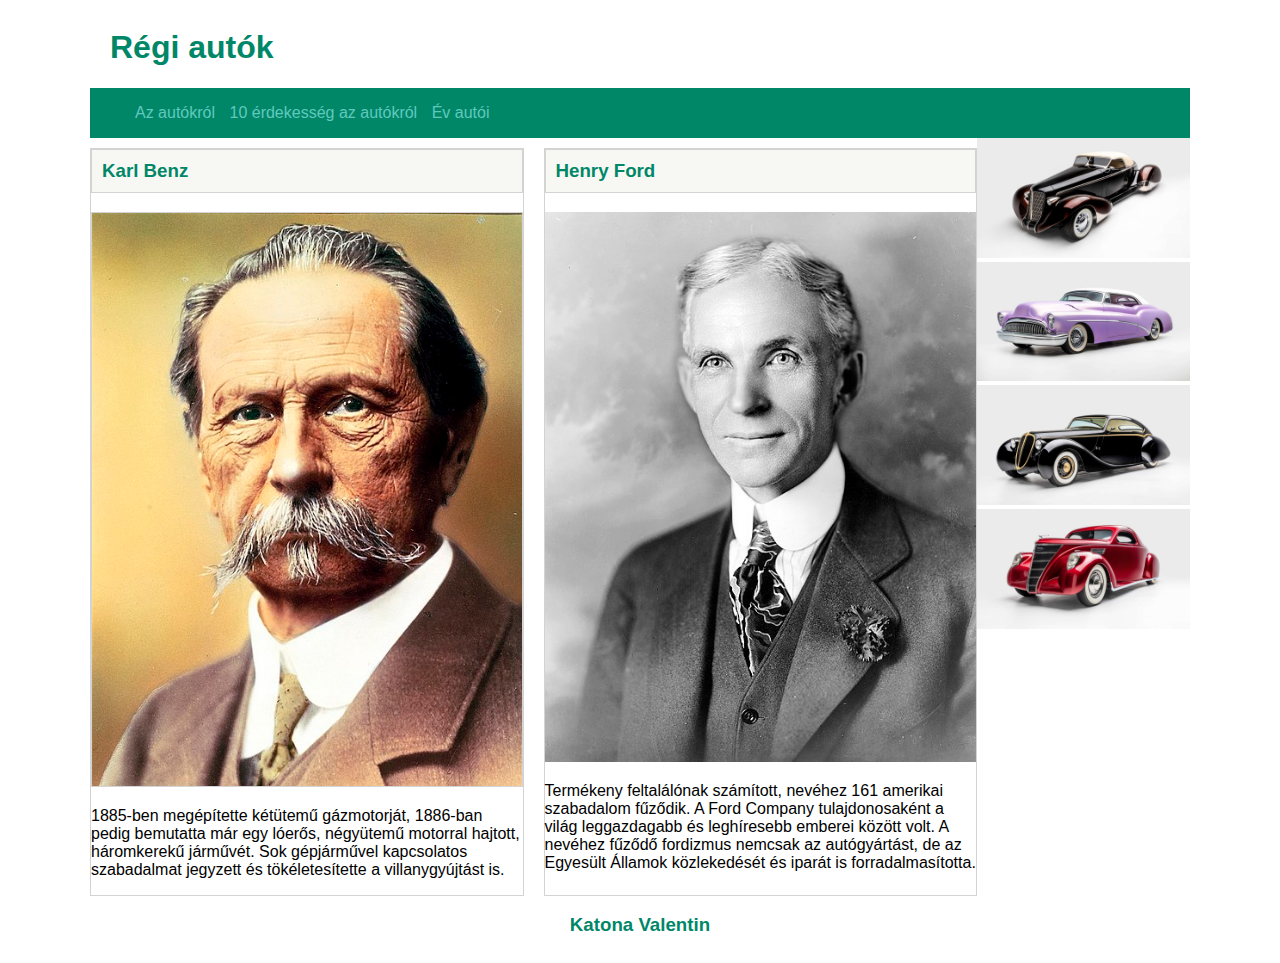
<file: index.html>
<!DOCTYPE html>
<html lang="hu">
<head>
    <meta charset="UTF-8">
    <meta http-equiv="X-UA-Compatible" content="IE=edge">
    <meta name="viewport" content="width=device-width, initial-scale=1.0">
    <link rel="stylesheet" href="style.css">
    <title>Katona Valentin</title>
</head>
<body>
    <main>
        <header>
            <h1>Régi autók</h1>
        </header>
        <nav>
            <ul>
                <li><a href="index.html">Az autókról</a></li>
                <li><a href="erdekessegek.html">10 érdekesség az autókról</a></li>
                <li><a href="evautoi.html">Év autói</a></li>
            </ul>
        </nav>
        <article>
            <div class="kulsobar">
                <h3>Karl Benz</h3>
                <div class="belsobar">
                <img src="kepek/500px-Carl-Benz_coloriert.jpg" alt="">
                <p>1885-ben megépítette kétütemű gázmotorját, 1886-ban pedig bemutatta már egy lóerős, 
                    négyütemű motorral hajtott, háromkerekű járművét. Sok gépjárművel kapcsolatos szabadalmat 
                    jegyzett és tökéletesítette a villanygyújtást is.</p>
                </div>
            </div>
            <div class="kulsobar">
                <h3>Henry Ford</h3>
                <img src="kepek/500px-Henry_ford_1919.jpg" alt="">
                <p>Termékeny feltalálónak számított, nevéhez 161 amerikai szabadalom fűződik. 
                    A Ford Company tulajdonosaként a világ leggazdagabb és leghíresebb emberei 
                    között volt. A nevéhez fűződő fordizmus nemcsak az autógyártást, de az Egyesült 
                    Államok közlekedését és iparát is forradalmasította.</p>
            </div>
        </article>
        <aside>
            <img src="kepek/elsoAuto.jpg" alt="">
            <img src="kepek/masodikAuto.jpg" alt="">
            <img src="kepek/harmadikAuto.jpg" alt="">
            <img src="kepek/negyedikAuto.jpg" alt="">
        </aside>
        <footer>
            <h3>
                Katona Valentin
            </h3>
    </footer>
    </main>
    
</body>
</html>
</file>
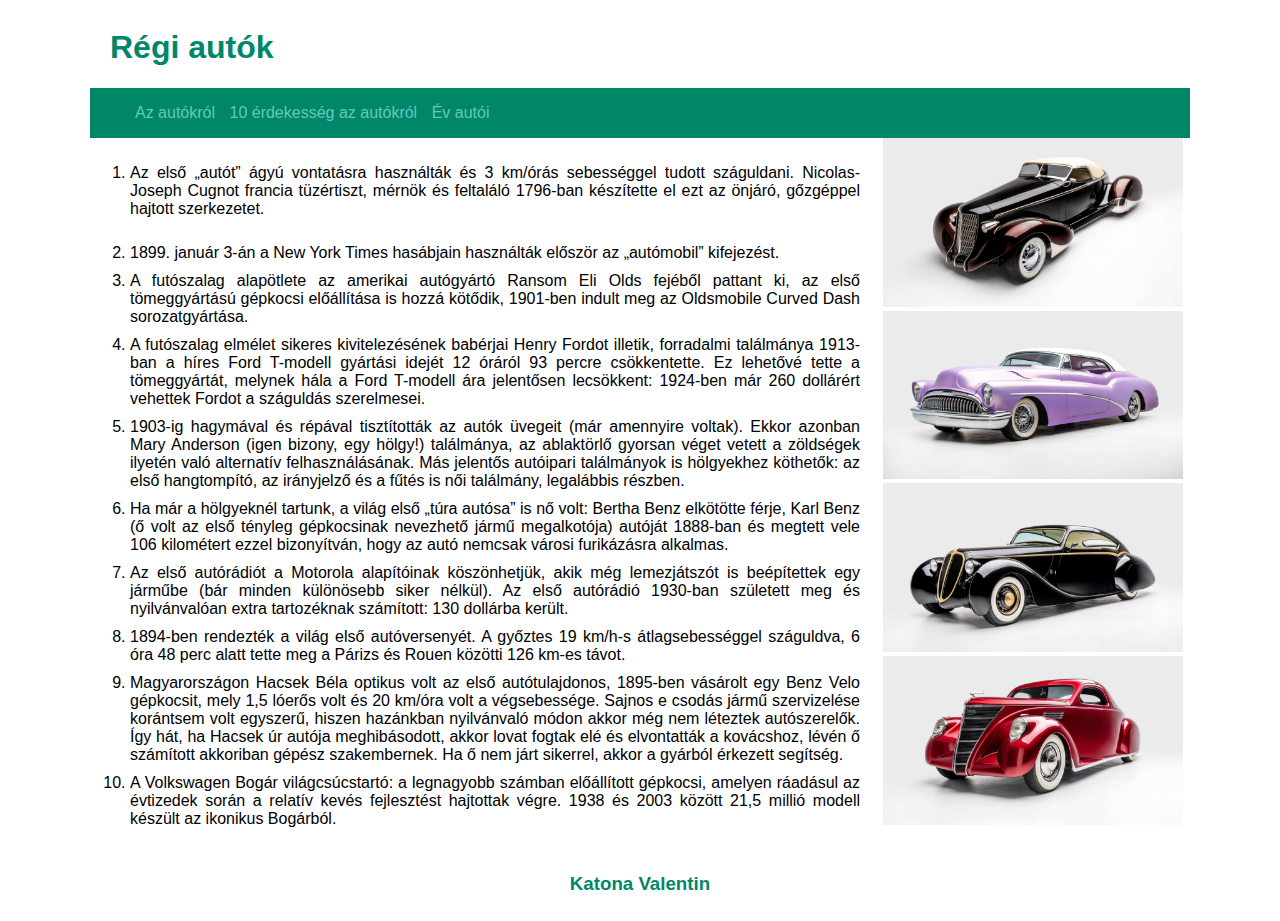
<file: erdekessegek.html>
<!DOCTYPE html>
<html lang="hu">
<head>
    <meta charset="UTF-8">
    <meta http-equiv="X-UA-Compatible" content="IE=edge">
    <meta name="viewport" content="width=device-width, initial-scale=1.0">
    <link rel="stylesheet" href="erdekessegek.css">
    <title>Katona Valentin</title>
</head>
<body>
    <main>
        <header>
            <h1>Régi autók</h1>
        </header>
        <nav>
            <ul>
                <li><a href="index.html">Az autókról</a></li>
                <li><a href="erdekessegek.html">10 érdekesség az autókról</a></li>
                <li><a href="evautoi.html">Év autói</a></li>
            </ul>
        </nav>
        <article>
            <ol>
                <li>
                Az első „autót” ágyú vontatásra használták és 3 km/órás sebességgel tudott száguldani. Nicolas-Joseph Cugnot francia tüzértiszt, mérnök és feltaláló 1796-ban készítette el ezt az önjáró, gőzgéppel hajtott szerkezetet.</p>
                </li>
                <li>
                    1899. január 3-án a New York Times hasábjain használták először az „autómobil” kifejezést.
                </li>
                <li>
                    A futószalag alapötlete az amerikai autógyártó Ransom Eli Olds fejéből pattant ki, az első tömeggyártású gépkocsi előállítása is hozzá kötődik, 1901-ben indult meg az Oldsmobile Curved Dash sorozatgyártása.
                </li>
                <li>
                    A futószalag elmélet sikeres kivitelezésének babérjai Henry Fordot illetik, forradalmi találmánya 1913-ban a híres Ford T-modell gyártási idejét 12 óráról 93 percre csökkentette. Ez lehetővé tette a tömeggyártát, melynek hála a Ford T-modell ára jelentősen lecsökkent: 1924-ben már 260 dollárért vehettek Fordot a száguldás szerelmesei.
                </li>
                <li>
                    1903-ig hagymával és répával tisztították az autók üvegeit (már amennyire voltak). Ekkor azonban Mary Anderson (igen bizony, egy hölgy!) találmánya, az ablaktörlő gyorsan véget vetett a zöldségek ilyetén való alternatív felhasználásának. Más jelentős autóipari találmányok is hölgyekhez köthetők: az első hangtompító, az irányjelző és a fűtés is női találmány, legalábbis részben.
                </li>
                <li>
                    Ha már a hölgyeknél tartunk, a világ első „túra autósa” is nő volt: Bertha Benz elkötötte férje, Karl Benz (ő volt az első tényleg gépkocsinak nevezhető jármű megalkotója) autóját 1888-ban és megtett vele 106 kilométert ezzel bizonyítván, hogy az autó nemcsak városi furikázásra alkalmas.
                </li>
                <li>
                    Az első autórádiót a Motorola alapítóinak köszönhetjük, akik még lemezjátszót is beépítettek egy járműbe (bár minden különösebb siker nélkül). Az első autórádió 1930-ban született meg és nyilvánvalóan extra tartozéknak számított: 130 dollárba került.
                </li>
                <li>
                    1894-ben rendezték a világ első autóversenyét. A győztes 19 km/h-s átlagsebességgel száguldva, 6 óra 48 perc alatt tette meg a Párizs és Rouen közötti 126 km-es távot.
                </li>
                <li>
                    Magyarországon Hacsek Béla optikus volt az első autótulajdonos, 1895-ben vásárolt egy Benz Velo gépkocsit, mely 1,5 lóerős volt és 20 km/óra volt a végsebessége. Sajnos e csodás jármű szervizelése korántsem volt egyszerű, hiszen hazánkban nyilvánvaló módon akkor még nem léteztek autószerelők. Így hát, ha Hacsek úr autója meghibásodott, akkor lovat fogtak elé és elvontatták a kovácshoz, lévén ő számított akkoriban gépész szakembernek. Ha ő nem járt sikerrel, akkor a gyárból érkezett segítség.
                </li>
                <li>
                    A Volkswagen Bogár világcsúcstartó: a legnagyobb számban előállított gépkocsi, amelyen ráadásul az évtizedek során a relatív kevés fejlesztést hajtottak végre. 1938 és 2003 között 21,5 millió modell készült az ikonikus Bogárból.
                </li>
            </ol>
        </article>
        <aside>
            <img src="kepek/elsoAuto.jpg" alt="">
            <img src="kepek/masodikAuto.jpg" alt="">
            <img src="kepek/harmadikAuto.jpg" alt="">
            <img src="kepek/negyedikAuto.jpg" alt="">
        </aside>
        <footer>
            <h3>
                Katona Valentin
            </h3>
    </footer>
    </main>
    
</body>
</html>
</file>
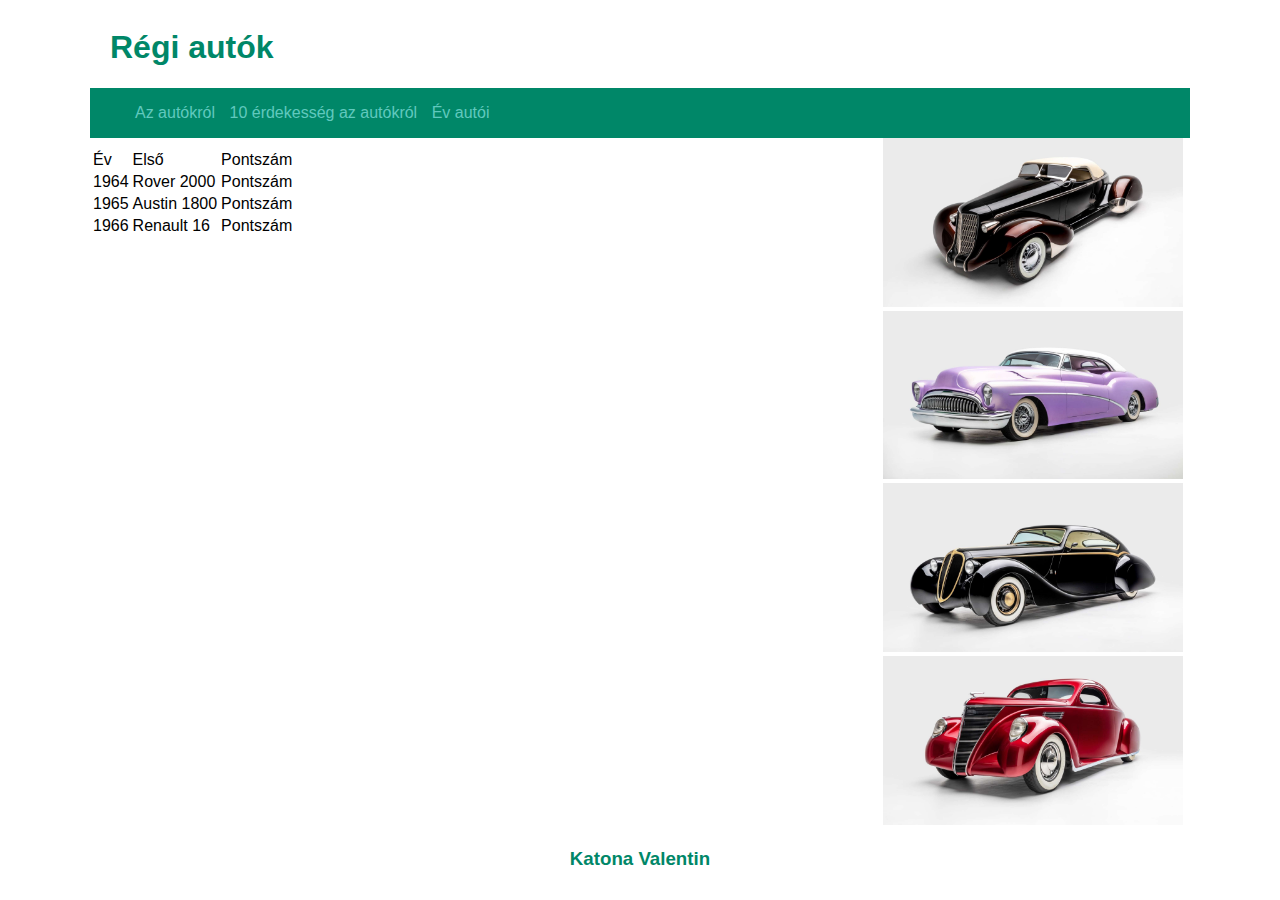
<file: evautoi.html>
<!DOCTYPE html>
<html lang="hu">
<head>
    <meta charset="UTF-8">
    <meta http-equiv="X-UA-Compatible" content="IE=edge">
    <meta name="viewport" content="width=device-width, initial-scale=1.0">
    <link rel="stylesheet" href="evauto.css">
    <title>Katona Valentin</title>
</head>
<body>
    <main>
        <header>
            <h1>Régi autók</h1>
        </header>
        <nav>
            <ul>
                <li><a href="index.html">Az autókról</a></li>
                <li><a href="erdekessegek.html">10 érdekesség az autókról</a></li>
                <li><a href="evautoi.html">Év autói</a></li>
            </ul>
        </nav>
        <article>
            <table>
                <tr>
                    <td>
                        Év
                    </td>
                    <td>
                        Első
                    </td>
                    <td>
                        Pontszám
                    </td>
                </tr>
                <tr>
                    <td>
                        1964
                    </td>
                    <td>
                        Rover 2000
                    </td>
                    <td>
                        Pontszám
                    </td>
                </tr>
                <tr>
                    <td>
                        1965
                    </td>
                    <td>
                        Austin 1800
                    </td>
                    <td>
                        Pontszám
                    </td>
                </tr>
                <tr>
                    <td>
                        1966
                    </td>
                    <td>
                        Renault 16
                    </td>
                    <td>
                        Pontszám
                    </td>
                </tr>
            </table>
        </article>
        <aside>
            <img src="kepek/elsoAuto.jpg" alt="">
            <img src="kepek/masodikAuto.jpg" alt="">
            <img src="kepek/harmadikAuto.jpg" alt="">
            <img src="kepek/negyedikAuto.jpg" alt="">
        </aside>
        <footer>
            <h3>
                Katona Valentin
            </h3>
    </footer>
    </main>
    
</body>
</html>
</file>
<file: style.css>
*{
    box-sizing: border-box;
}

main{
    display: grid;
    grid-template-areas: "H H H H"
                         "N N N N"
                         "AR AR AR AS"
                         "FO FO FO FO";
    max-width: 1100px;
    margin: auto;
    font-family: Arial, Helvetica, sans-serif;
}

img{
    width: 100%;
}

header{
    grid-area: H;
    color: #008768;
    margin-left: 20px;
}

nav{
    grid-area: N;
    background-color:#008768;
    color: #60C9BE;
}

nav li{
    list-style-type: none;
    max-width: 300px;
    display: inline;
}

nav ul li{
    margin: 5px;

}

nav a{
    text-decoration: none;
    color: #60C9BE
}

article{
    padding-top: 10px;
    grid-area: AR;
    display: grid;
    grid-template-columns: 1fr 1fr;
    grid-gap: 20px;
}

article h3{
    color: #008768;
    background-color: #F7F7F4;
    padding: 10px;
    margin-top: 0;
    border: 1px solid lightgray;
}

.kulsobar{
    border: 1px solid lightgray;
    margin-top: 0;
}

.belsobar img{
    border: 1px solid lightgray;
}

aside{
    grid-area: AS;
    max-width: 300px;
}

footer{
    grid-area: FO;
    color: #008768;
    text-align: center;
}
</file>
<file: erdekessegek.css>
*{
    box-sizing: border-box;
}

main{
    display: grid;
    grid-template-areas: "H H H H"
                         "N N N N"
                         "AR AR AR AS"
                         "FO FO FO FO";
    max-width: 1100px;
    margin: auto;
    font-family: Arial, Helvetica, sans-serif;
}

img{
    width: 100%;
}

header{
    grid-area: H;
    color: #008768;
    margin-left: 20px;
}

nav{
    grid-area: N;
    background-color:#008768;
    color: #60C9BE;
}

nav li{
    list-style-type: none;
    max-width: 300px;
    display: inline;
}

nav ul li{
    margin: 5px;

}

nav a{
    text-decoration: none;
    color: #60C9BE
}

article{
    padding-top: 10px;
    width: 770px;
    grid-gap: 20px;
}

article ol li{
    list-style-type: decimal;
    text-align: justify;
    padding-bottom: 10px;
}

article h3{
    color: #008768;
    background-color: #F7F7F4;
    padding: 10px;
    margin-top: 0;
    border: 1px solid lightgray;
}

table{
    width: 700px;
}

table tr td{
    padding-left: 100px;
    text-align: center;
}

.kulsobar{
    border: 1px solid lightgray;
    margin-top: 0;
}

.belsobar img{
    border: 1px solid lightgray;

}

aside{
    grid-area: AS;
    max-width: 300px;
}

footer{
    grid-area: FO;
    color: #008768;
    text-align: center;
}
</file>
<file: evauto.css>
*{
    box-sizing: border-box;
}

main{
    display: grid;
    grid-template-areas: "H H H H"
                         "N N N N"
                         "AR AR AR AS"
                         "FO FO FO FO";
    max-width: 1100px;
    margin: auto;
    font-family: Arial, Helvetica, sans-serif;
}

img{
    width: 100%;
}

header{
    grid-area: H;
    color: #008768;
    margin-left: 20px;
}

nav{
    grid-area: N;
    background-color:#008768;
    color: #60C9BE;
}

nav li{
    list-style-type: none;
    max-width: 300px;
    display: inline;
}

nav ul li{
    margin: 5px;

}

nav a{
    text-decoration: none;
    color: #60C9BE
}

article{
    padding-top: 10px;
    width: 770px;
    grid-gap: 20px;
}

article ol li{
    list-style-type: decimal;
    text-align: justify;
    padding-bottom: 10px;
}

article h3{
    color: #008768;
    background-color: #F7F7F4;
    padding: 10px;
    margin-top: 0;
    border: 1px solid lightgray;
}

.kulsobar{
    border: 1px solid lightgray;
    margin-top: 0;
}

.belsobar img{
    border: 1px solid lightgray;

}

aside{
    grid-area: AS;
    max-width: 300px;
}

footer{
    grid-area: FO;
    color: #008768;
    text-align: center;
}
</file>
